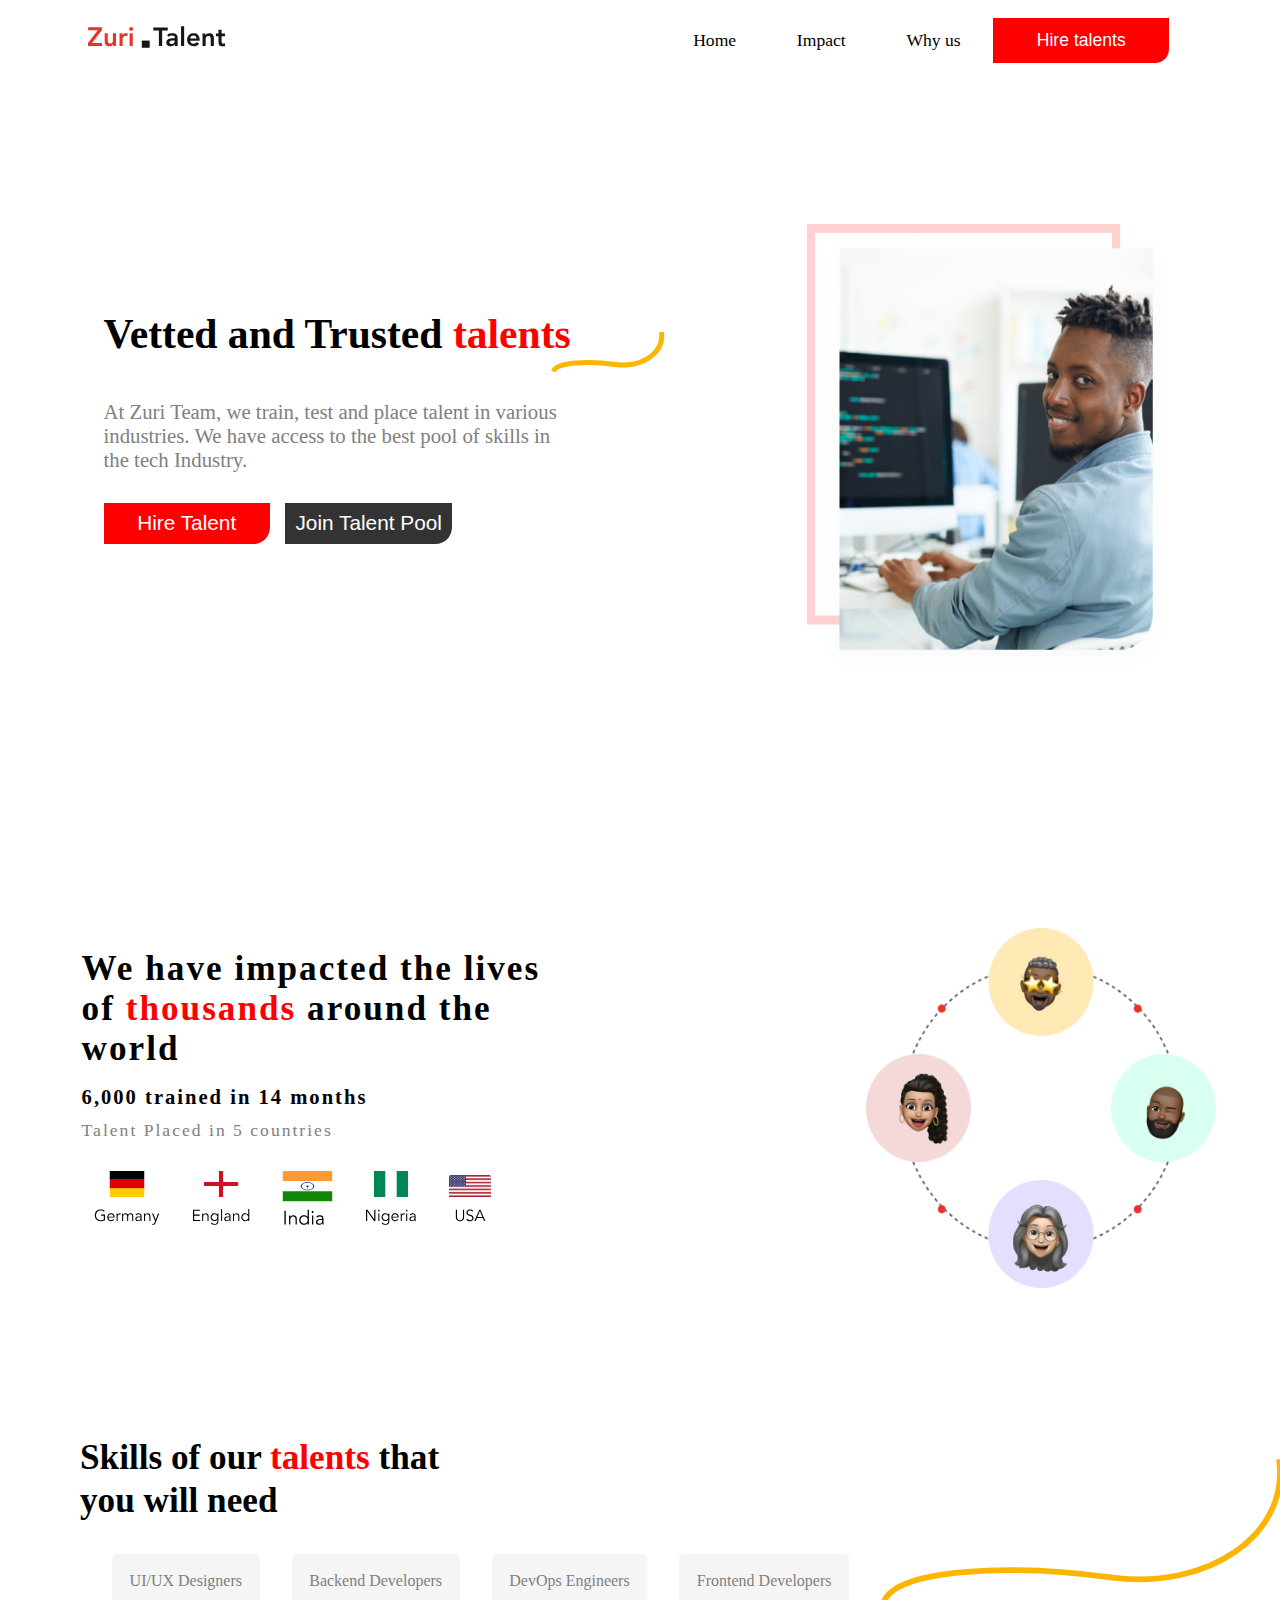
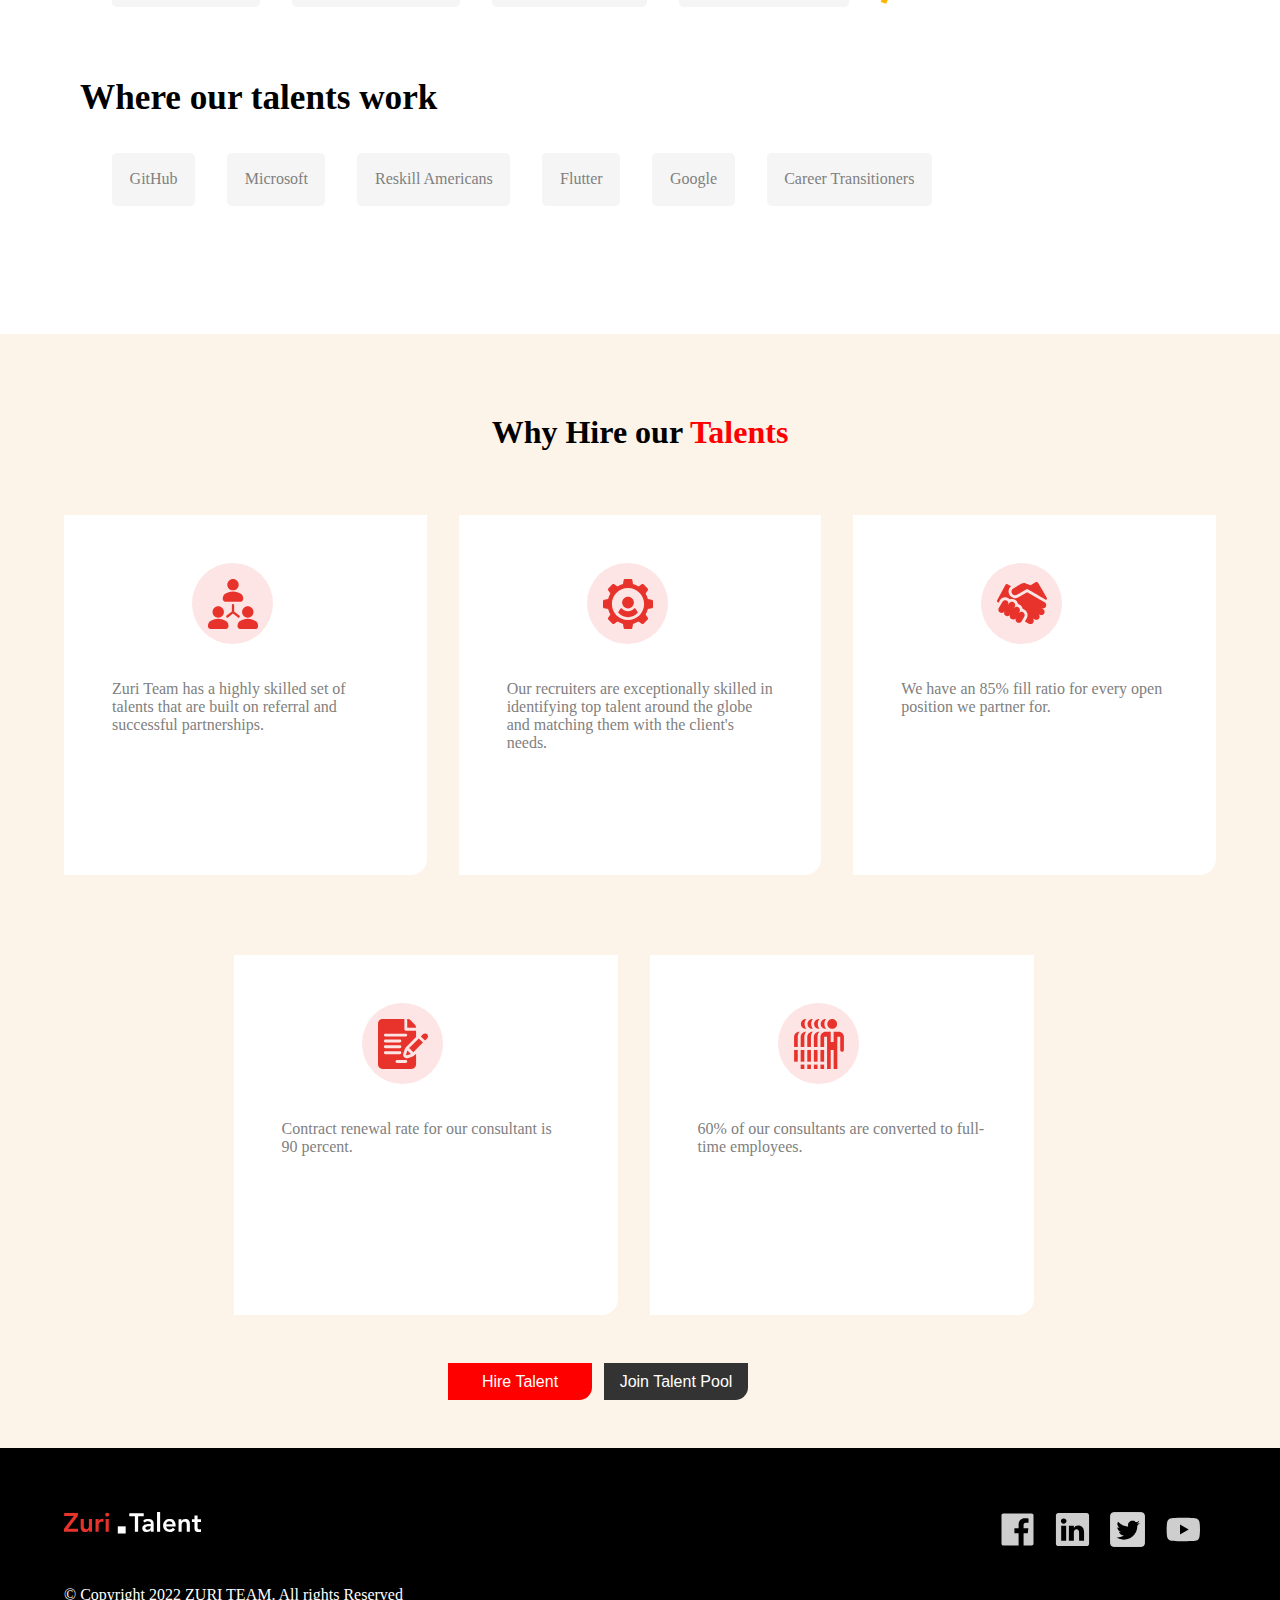
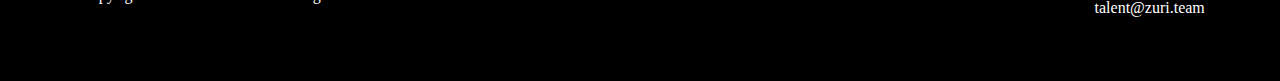
<file: exp.html>
<!DOCTYPE html>
<html lang="en">
<head>
    <meta charset="UTF-8">
    <meta http-equiv="X-UA-Compatible" content="IE=edge">
    <meta name="viewport" content="width=device-width, initial-scale=1.0">
    <title>Experience</title>
    <link rel="stylesheet" href="exp.css">
    <link href="http://fonts.cdnfonts.com/css/graphik" rel="stylesheet">
    <link href="img/1614476081317.jpeg" rel="icon" sizes="16x16 32x32" type="image/png">
</head>
<body>

    <nav>
        <div class="nav-img">
            <img src="img/logo2.svg" alt="">
        </div>
        <div class="nav-link">
            <a href="#ads1" id="home">Home</a>
            <a href="#ads2" id="imp">Impact</a>
            <a href="#ads4" id="why">Why us</a>
            <button>Hire talents</button>
        </div>
    </nav>

    <main id="main">

        <div class="ads1" id="ads1">
            <div class="text">
                <img src="img/thick2.svg" alt="" class="img">
                <h1 class="h">Vetted and Trusted <span>talents</span></h1>
                <p>At Zuri Team, we train, test and place talent in various industries. We have access to the best pool of skills in the tech Industry.</p>
                <div class="btn">
                    <button class="btn1">Hire Talent</button>
                    <button class="btn2">Join Talent Pool</button>
                </div>
            </div>

            <div class="img-right">
                <img src="img/section1.png" alt="">
            </div>
        </div>
        
        <div class="ads2" id="ads2">
            <div class="text">
                <h1>We have impacted the lives of <span>thousands</span>  around the world</h1>
                <h3>6,000 trained in 14 months</h3>
                <p>Talent Placed in 5 countries</p>
                <div class="imgs">
                    <img src="img/GER.svg" alt="">
                    <img src="img/ENG.svg" alt="">
                    <img src="img/ind.svg" alt="" class="ind">
                    <img src="img/NIG.svg" alt="">
                    <img src="img/ussa.svg" alt="">
                </div>
            </div>
            <div>
                <img src="img/section2.png" alt="" class="img">
            </div>
        </div>

        <div class="ads3">
            <div class="sec1">
                <h1>Skills of our <span>talents</span>  that you will need</h1>
            </div>
            <div class="sec2">
                <p>UI/UX Designers</p>
                <p>Backend Developers</p>
                <p>DevOps Engineers</p>
                <p>Frontend Developers</p>
                <img src="img/line1.svg" alt="">
            </div>
            <div class="sec3">
                <h1>Where our talents work</h1>
                <div class="p1">
                    <p>GitHub</p>
                    <p>Microsoft</p>
                    <p>Reskill Americans</p>
                    <p>Flutter</p>
                    <p>Google</p>
                    <p>Career Transitioners</p>
                </div>
            </div>
        </div>

        <div class="ads4" id="ads4">
            <div class="sec1">
                <h1>Why Hire our <span>Talents</span></h1>
            </div>

            <div class="sec2">
                <div class="card1 cards">
                    <img src="img/people.svg" alt="">
                    <p>Zuri Team has a highly skilled set of talents that are built on referral and successful partnerships.</p>
                </div>
                <div class="card2 cards">
                    <img src="img/mech.svg" alt="">
                    <p>Our recruiters are exceptionally skilled in identifying top talent around the globe and matching them with the client's needs.</p>
                </div>
                <div class="card3 cards">
                    <img src="img/hands.svg" alt="">
                    <p>We have an 85% fill ratio for every open position we partner for.</p>
                </div>
            </div>

            <div class="sec3">
                <div class="card1 cards">
                    <img src="img/write.svg" alt="">
                    <p>Contract renewal rate for our consultant is 90 percent.</p>
                </div>
                <div class="card2 cards">
                    <img src="img/many.svg" alt="">
                    <p>60% of our consultants are converted to full-time employees.</p>
                </div>
            </div>

            <div class="btn">
                <button class="btn1">Hire Talent</button>
                <button class="btn2">Join Talent Pool</button>
            </div>
        </div>

        <div class="ads5">
            <div class="left">
                <img src="img/logo11.svg" alt="">
                <p>© Copyright 2022 ZURI TEAM. All rights Reserved</p>
            </div>

            <div class="right">
                <div class="imgs">
                    <a href="#"><img src="img/facebook11.svg" alt=""></a>
                    <a href="#"><img src="img/linkd11.svg" alt=""></a>
                    <a href="#"><img src="img/twit11.png" alt=""></a>
                    <a href="#"><img src="img/youtube11.svg" alt=""></a>
                </div>
                <p>talent@zuri.team</p>
            </div>
        </div>
    </main>
    
    <script src="exp.js"></script>
</body>
</html>
</file>
<file: exp.css>
@import url('http://fonts.cdnfonts.com/css/graphik');

*{
    margin: 0;
    padding: 0;
    box-sizing: border-box;
}

body{
  font-family: 'Graphik'!important;                                               
}

html{
    scroll-behavior: smooth;
}

nav{
    position: fixed;
    display: flex;
    background-color: white;
    width: 100%;
    padding: 1em;
    font-size: 1.1em;
    z-index: 100;
}

.nav-img{
    margin-left: 4em;
    margin-top: .5em;
}

.nav-link{
    margin-left: 25em;
}

.nav-link a{
    color: black;
    text-decoration: none;
    margin: 1.6em;
    padding-bottom: 1em;
}

.nav-link a:hover{
    padding-top: 1.4em;
    background-color: rgba(133, 128, 128, 0.1);
    border-radius: .1em;
}

#home.valid{
    border-bottom: 3px solid red;
}

#why.valid{
    border-bottom: 3px solid red;
}

#imp.valid{
    border-bottom: 3px solid red;
}


.nav-link button{
    background-color: red;
    padding: .7em;
    color: white;
    border: none;
    width: 10em;
    font-size: 1em;
    border-bottom-right-radius: .8em;
}

#main{
    padding-top: 6em;
}

.ads1{
    display: flex;
    justify-content: space-around;
    margin: 3em;
}

.ads1 .text{
    width: 50%;
    margin-top: 8em;
    font-size: 1.3em;
    
}

.ads1 .text h1{
    margin-bottom: 1em;
    position: relative;
}

.ads1 .text .img{
    position: absolute;
    margin-left: 21.5em;
    margin-top: 1em;
}

.ads1 .text p{
    color: grey;
    width: 80%;
    margin-bottom: 1.5em;
}

.ads1 .text span,.ads2 .text span,.ads3 span{
    color: red;
}

.ads1 .img-right img{
    height: 460px;
    width: 370px;
    margin-top: 5em;
}

.ads1 .btn1{
    background-color: red;
    padding: .4em;
    color: white;
    border: none;
    width: 8em;
    font-size: 1em;
    border-bottom-right-radius: .8em;
}

.ads1 .btn2{
    background-color: rgb(52, 51, 51);
    padding: .4em;
    color: white;
    border: none;
    width: 8em;
    font-size: 1em;
    border-bottom-right-radius: .8em;
    margin-left: .5em;
}

.ads2{
    display: flex;
    justify-content: space-between;
    /* background-color: aquamarine; */
    padding: 4em;
    margin-top: 9em;
    letter-spacing: 2px;
    margin-bottom: 5em;
}

.ads2 .text{
    width: 40%;
    font-size: 1.1em;
    margin-top: 3em;
    margin-left: 1em;
}


.ads2 .text h1,.ads2 .text p,.ads2 .text h3{
    margin-bottom: .5em;
}

.ads2 .img {
    height: 360px;
    width: 350px;
    margin-top: 2em;
}

.ads2 .text p{
    color: gray;
    margin-bottom: 1em;
}

.ads2 .imgs img{
    background-color: white;
    padding: .4em;
    margin: .3em;
    border-radius: .5em;
}

.ads2 .imgs .ind{
    width: 65px;
}

.ads3{
    margin-bottom: 4em;
    margin-left: 5em;
}

.ads3 .sec1,.ads3 .sec2,.ads3 .sec3{
    margin-bottom: 2em;
}

.ads3 .sec2{
    display: flex;
}

.ads3 .sec1 h1{
    width: 30%;
    line-height: 43px;
    font-size: 2.2em;
}

.ads3 .sec3 .p1{
    display: flex;
}

.ads3 .sec3 h1{
    margin-bottom: 1em;
    margin-top: 2em;
    font-size: 2.2em;
}

.ads3 .sec2 p,.ads3 .sec3 p{
    background-color: whitesmoke;
    color: gray;
    padding: 1.1em;
    margin-left: 2em;
    border-radius: .3em;
    z-index: 1;
    transition: .5s;
}

.ads3 .sec2 img{
    width: 400px;
    position: absolute;
    right: 0;
    margin-top: -6em;
}

.ads3 .sec2 p:hover,.ads3 .sec3 p:hover{
    transform: translateY(-20px);
    transition: .5s;
}

.ads4{
    background-color: rgb(252, 243, 233);
    margin-top: 8em;
}

.ads4 .sec1{
    padding-top: 5em;
}

.ads4 h1{
    text-align: center;
}

.ads4 .sec2{
    display: flex;
    margin: 3em;
}

.ads4 .sec3{
    display: flex;
    margin: 3em;
    padding-bottom: 2em;
}

.ads4 .sec2 .cards{
    background-color: white;
    padding: 3em;
    margin: 1em;
    height: 40vh;
    border-bottom-right-radius: 1em;
}

.ads4 .sec3 .cards{
    background-color: white;
    padding: 3em;
    margin: 1em;
    height: 40vh;
    border-bottom-right-radius: 1em;
}

.ads4 .sec3 {
    margin: 0 17%;
    width: 65%;
}


.ads4 .card1,.ads4 .card2,.ads4 .card3{
    width: 210em;
    color: gray;
}

.cards img{
    margin-left: 5em;
    margin-bottom: 2em;
}

.ads4 .cards:hover{
    background-color: black;
    color: white;
}

.ads4 .btn1{
    background-color: red;
    padding: .6em;
    color: white;
    border: none;
    width: 9em;
    font-size: 1em;
    border-bottom-right-radius: .8em;
    margin-bottom: 3em;
}

.ads4 .btn2{
    background-color: rgb(52, 51, 51);
    padding: .6em;
    color: white;
    border: none;
    width: 9em;
    font-size: 1em;
    border-bottom-right-radius: .8em;
    margin-left: .5em;
    margin-bottom: 3em;
}

.ads4 .btn{
    margin-left: 28em;
}

.ads5{
    background-color: black;
    color: white;
    padding: 4em;
    display: flex;
    justify-content: space-between;
}

.ads5 .left img{
    padding-bottom: 3em;
}

.ads5 .right img{
    width: 35px;
    height: 35px;
    margin-right: 1em;
    margin-bottom: 3em;
}

.ads5 .right p{
    float: right;
    margin-right: .7em;
}

.ads4 .sec1 span{
    color: red;
}

button:hover{
    cursor: pointer;
}
</file>
